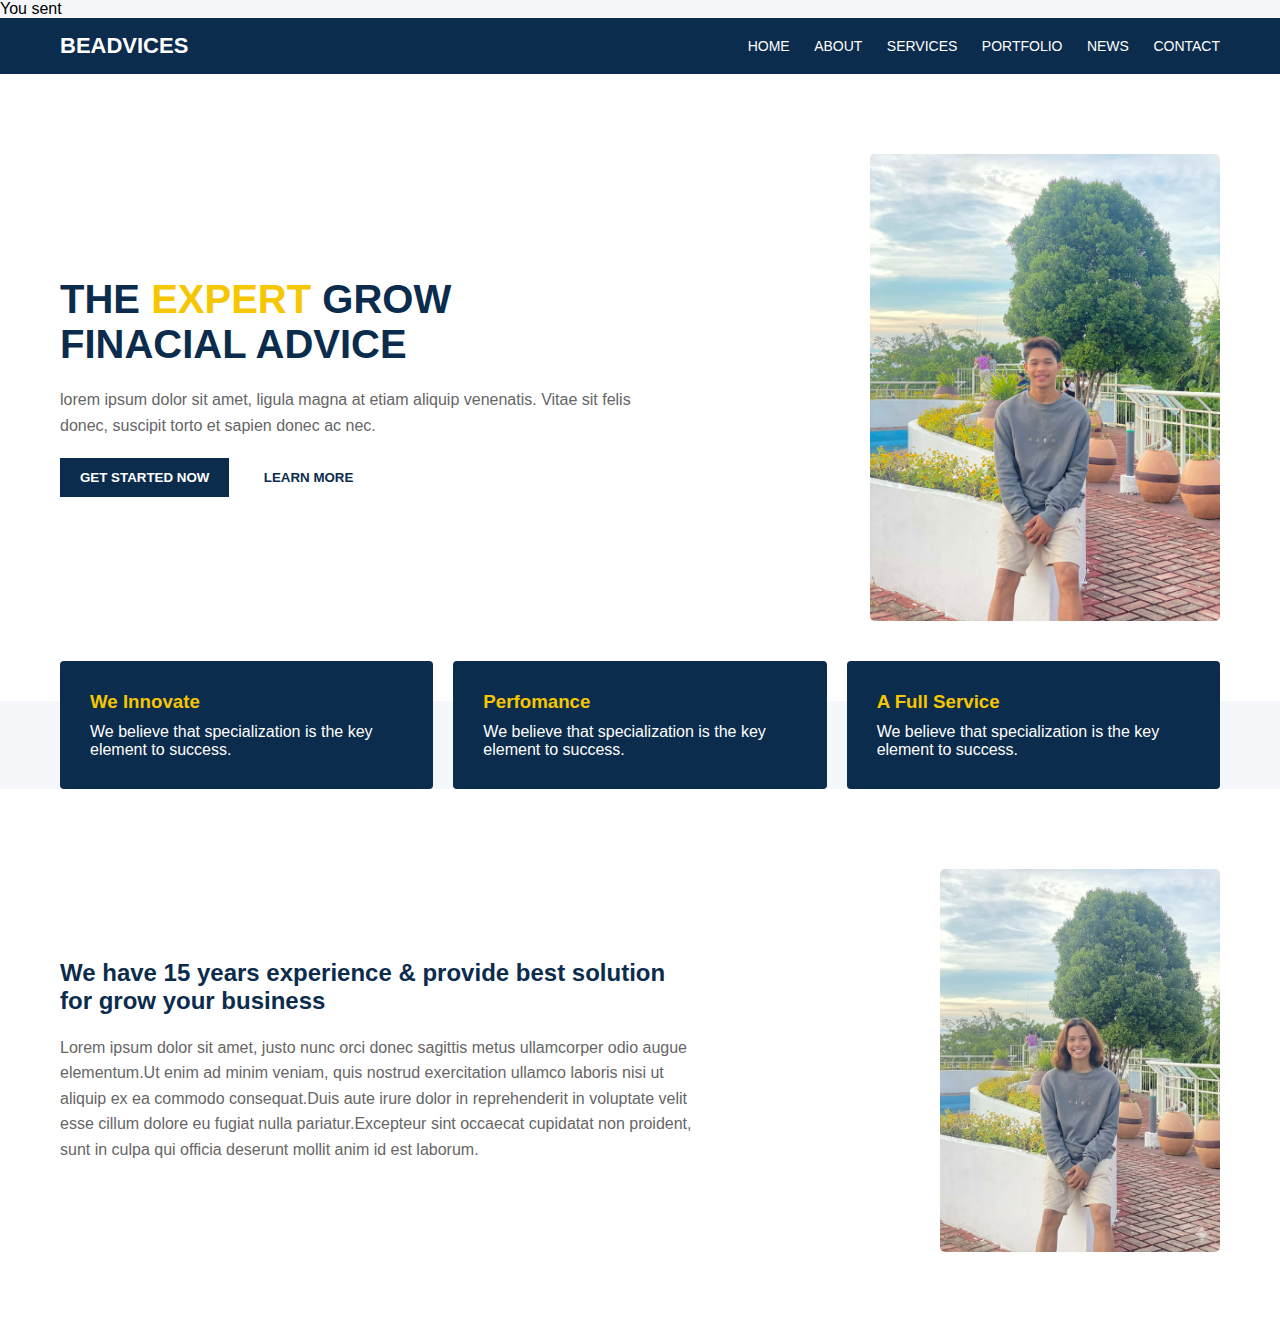
<file: Biadora.html>
You sent
<!DOCTYPE html>
<html lang="en">

<head>
    <meta charset="UTF-8">
    <title>Be AdviCe</title>
    <link rel="stylesheet" href="style.css">
</head>

<body>

    <header>
        <h1>BEADVICES</h1>
        <nav>
            <a href="#">HOME</a>
            <a href="#">ABOUT</a>
            <a href="#">SERVICES</a>
            <a href="#">PORTFOLIO</a>
            <a href="#">NEWS</a>
            <a href="#">CONTACT</a>
        </nav>
    </header>

    <section class="hero">
        <div class="hero-text">
            <h2>THE <span>EXPERT</span> GROW<br> FINACIAL ADVICE</h2>
            <p>
                lorem ipsum dolor sit amet, ligula magna at etiam aliquip venenatis.
                Vitae sit felis donec, suscipit torto et sapien donec ac nec.
            </p>

            <div class="hero-buttons">
                <button class="btn-primary">GET STARTED NOW</button>
                <button class="btn-secondary">LEARN MORE</button>
            </div>
        </div>

        <img src="2.jpg" alt="Business Man">

    </section>

    <section class="services">
        <div class="service-box">
            <h3>We Innovate</h3>
            <p>We believe that specialization is the key element to success.</p>
        </div>

        <div class="service-box">
            <h3>Perfomance</h3>
            <p>We believe that specialization is the key element to success.</p>
        </div>

        <div class="service-box">
            <h3>A Full Service</h3>
            <p>We believe that specialization is the key element to success.</p>
        </div>
    </section>

    <section class="about">
        <div class="about-text">
            <h2>
                We have 15 years experience & provide best solution for grow your business
            </h2>
            <p>
                Lorem ipsum dolor sit amet, justo nunc orci donec sagittis metus
                ullamcorper odio augue elementum.Ut enim ad minim veniam, quis nostrud exercitation
                ullamco laboris nisi ut aliquip ex ea commodo consequat.Duis aute irure dolor in reprehenderit
                in voluptate velit esse cillum dolore eu fugiat nulla pariatur.Excepteur sint occaecat cupidatat non
                proident, sunt in culpa qui officia deserunt mollit anim id est laborum.
            </p>
        </div>

        <img src="1.jpg" alt="Business Woman">
    </section>

</body>

</html>
</file>
<file: style.css>
* {
    margin: 0;
    padding: 0;
    box-sizing: border-box;
    font-family: Arial, Helvetica, sans-serif;
}

body {
    background: #f5f7fa;
}


header {
    background: #0b2c4d;
    padding: 15px 60px;
    display: flex;
    justify-content: space-between;
    align-items: center;
    color: #fff;
}

header h1 {
    font-size: 22px;
    font-weight: bold;
}

nav a {
    color: #fff;
    text-decoration: none;
    margin-left: 20px;
    font-size: 14px;

}


.hero {
    background: #ffffff;
    padding: 80px 60px;
    display: flex;
    justify-content: space-between;
    align-items: center;
}

.hero-text {
    max-width: 50%;
}

.hero-text h2 {
    font-size: 40px;
    color: #0b2c4d;
}

.hero-text span {
    color: #f6c600;
}

.hero-text p {
    margin: 20px 0;
    color: #666;
    line-height: 1.6;
}

.hero-buttons button {
    padding: 12px 20px;
    font-weight: bold;
    border: none;
    cursor: pointer;
    margin-right: 10px;
}

.btn-primary {
    background: #0b2c4d;
    color: #fff;
}

.btn-secondary {
    background: transparent;
    border: 2px solid #0b2c4d;
    color: #0b2c4d;
}

.hero img {
    width: 350px;
    border-radius: 5px;
}


.services {
    display: flex;
    gap: 20px;
    padding: 0 60px;
    margin-top: -40px;
}

.service-box {
    background: #0b2c4d;
    color: #fff;
    padding: 30px;
    width: 33%;
    border-radius: 4px;
}

.service-box h3 {
    color: #f6c600;
    margin-bottom: 10px;
}


.about {
    background: #ffffff;
    padding: 80px 60px;
    display: flex;
    justify-content: space-between;
    align-items: center;
}

.about-text {
    max-width: 55%;
}

.about-text h2 {
    color: #0b2c4d;
    margin-bottom: 20px;
}

.about-text p {
    color: #666;
    line-height: 1.6;
}

.about img {
    width: 280px;
    border-radius: 5px;
}
</file>
